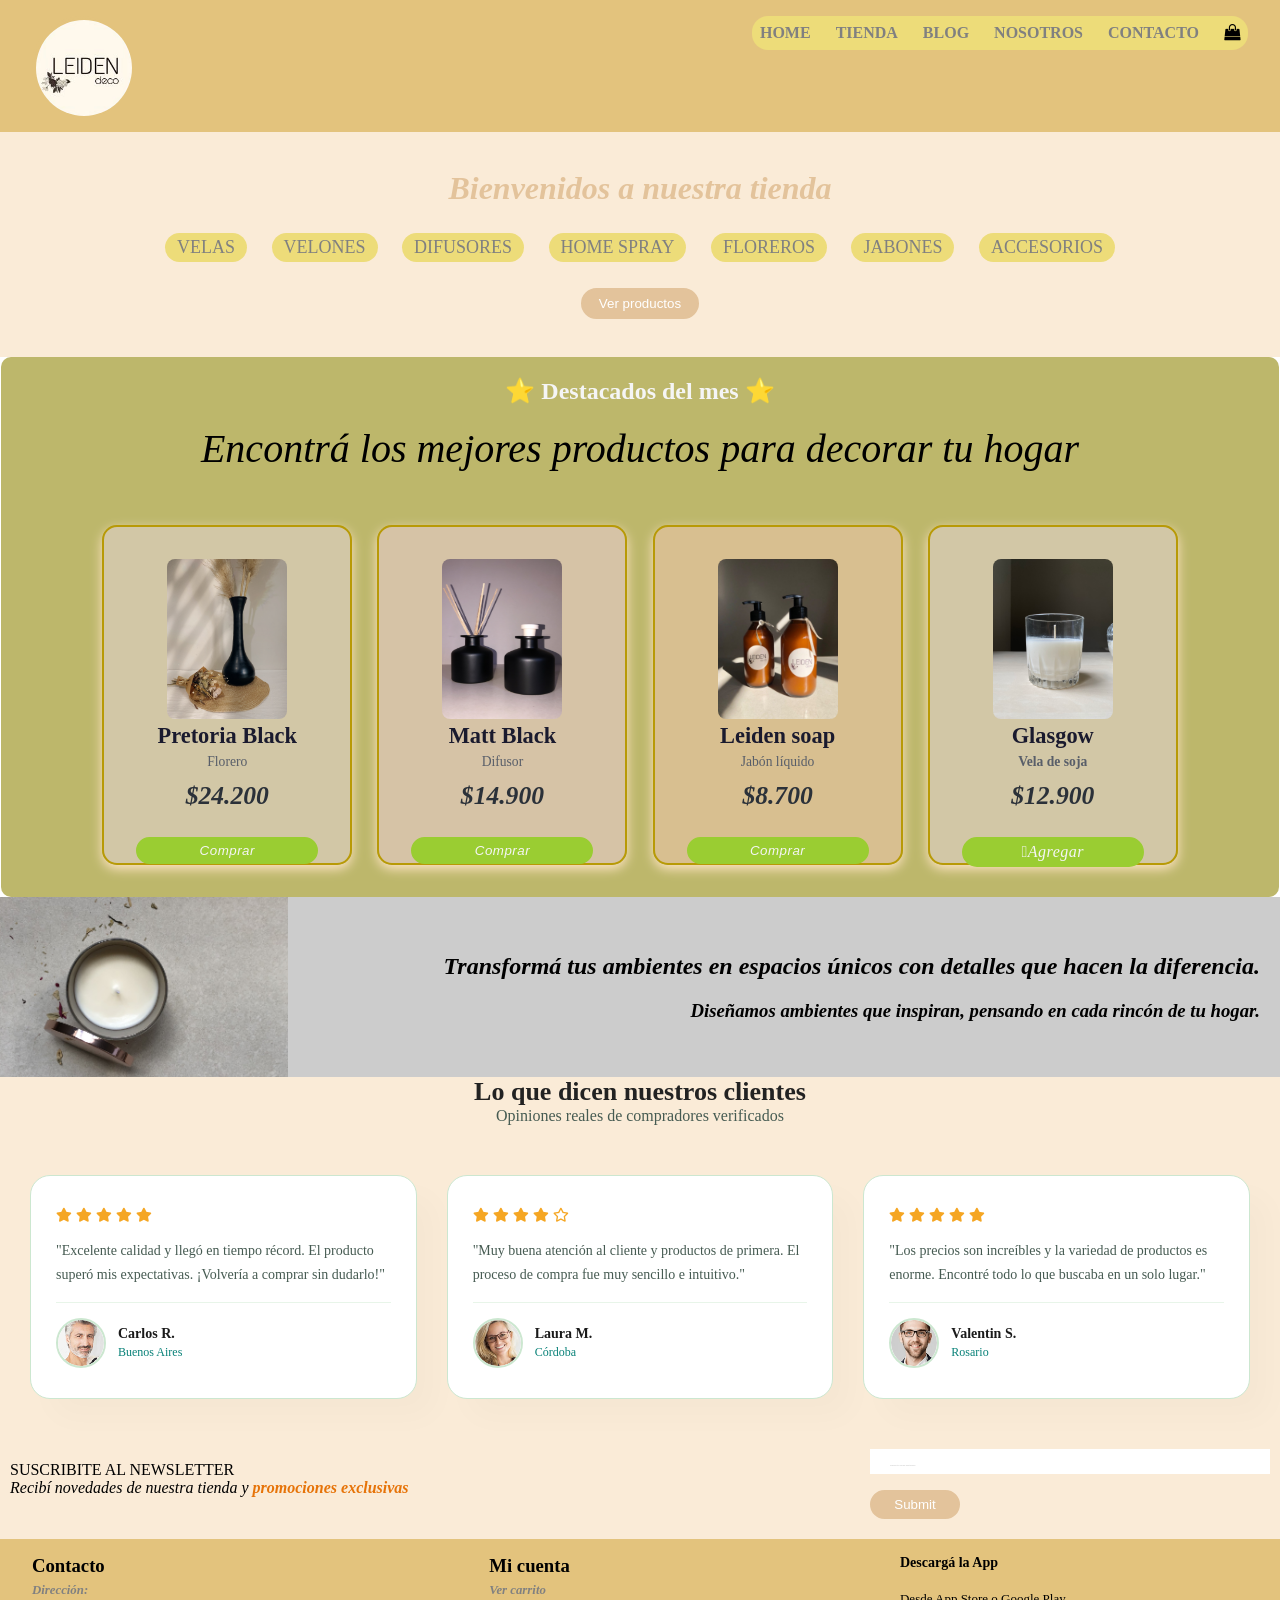
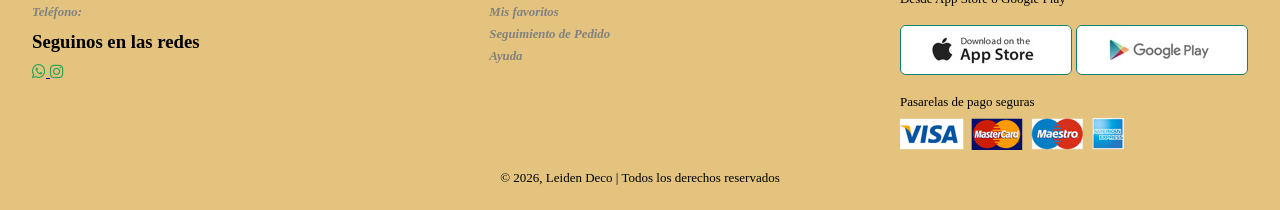
<file: index.html>
<!DOCTYPE html>
<html lang="es">

<head>
    <meta charset="UTF-8">
    <meta name="viewport" content="width=device-width, initial-scale=1.0">
    <title>Leiden Deco</title>
    <!-- icono -->
    <link rel="icon" type="image/x-icon" href="img/logo_leiden.ico">
    <!-- estilos -->
    <link rel="stylesheet" href="style.css">
    <!-- fontawesome-->
    <link rel="stylesheet" href="https://pro.fontawesome.com/releases/v5.10.0/css/all.css">
    <link rel="stylesheet" href="https://cdnjs.cloudflare.com/ajax/libs/font-awesome/4.7.0/css/font-awesome.min.css">
</head>

<body>
    <!-- ==================== HEADER ==================== -->
    <!-- Barra de navegación fija en la parte superior -->
    <header class="header">
        <nav class="navbar">
            <div class="logo">
                <a href="#">
                    <img class="logo" src="img/logo1.jpeg" alt="logo principal">
                </a>
            </div>
            <div class="menu-container">
                <ul id="navbar" class="menu">
                    <li><a href="#">HOME</a></li>
                    <li><a href="pages/tienda.html">TIENDA</a></li>  <!-- target="_blank" NO es ideal para navegación interna del mismo sitio -->
                    <li><a href="">BLOG</a></li>
                    <li><a href="">NOSOTROS</a></li>
                    <li><a href="pages/contacto.html">CONTACTO</a></li>
                    <div class="carrito">
                        <li>
                            <!-- Ícono del carrito de compras -->
                            <a href="./pages/carrito.html">
                                <i class="fa fa-shopping-bag" aria-hidden="true"></i> <!-- Icono del carrito de compras de Font Awesome -->
                            </a>
                        </li>
                    </div>
                    <!-- close button para cerrar el menú visible en versión mobile -->
                    <a href="#" id="close" class="close">
                        <i class="fa fa-times" aria-hidden="true"></i> <!-- muestra un icono de una "X" (cerrar) o similar, dependiendo de la versión de Font Awesome -->
                    </a>
                </ul>
            </div>
        <!-- version responsive mobile: ícono hamburguesa + shopping bag -->
            <div class="mobile">
                <i id="bar" class="fas fa-outdent"></i> <!-- elemento "hamburguesa" linkeado de FontAwesome -->
                <a href="./pages/carrito.html">
                    <i class="fa fa-shopping-bag" aria-hidden="true"></i>
                </a>
            </div>
        </nav>
    </header>
    
    <main>
        <!-- Sección de BIENVENIDA -->
        <section class="introduccion">
            <div class="introduccion-content">
                <h2>Bienvenidos a nuestra tienda</h2>
                <p class="tags">
                    <span class="tag">VELAS</span>
                    <span class="tag">VELONES</span>
                    <span class="tag">DIFUSORES</span>
                    <span class="tag">HOME SPRAY</span>
                    <span class="tag">FLOREROS</span>
                    <span class="tag">JABONES</span>
                    <span class="tag">ACCESORIOS</span>
                </p>
                <button id="btn">Ver productos</button>
                <!--<img src="img/Jabon_liquido.jpeg" alt="imagen de bienvenida">--> <!-- probar desde css con los distintos background -->
            </div>
        </section>

        <!-- Sección de tarjetas de PRODUCTO usando Flexbox -->
        <section class="recursos">
            <h1>&#x2B50 Destacados del mes &#x2B50</h1> <!-- Código hexadecimal del emoji -->
            <p class="texto-recursos">Encontrá los mejores productos para decorar tu hogar</p>
            <div class="tarjetas">
                <div class="tarjeta tarjeta-uno">
                    <img class="destacado" src="img/Florero_Pretoria_Black.jpeg">
                    <h2 class="card-name">Pretoria Black</h2>
                    <p class="card-producto">Florero</p>
                    <p class="card-precio">$24.200</p>
                    <button class="btn-compra">Comprar</button>
                </div>
                <div class="tarjeta tarjeta-dos">
                    <img class="destacado" src="img/Difusor Matt Black.jpeg">
                    <h2 class="card-name">Matt Black</h2>
                    <p class="card-producto">Difusor</p>
                    <p class="card-precio">$14.900</p>
                    <button class="btn-compra">Comprar</button>
                </div>
                <div class="tarjeta tarjeta-tres">
                    <img class="destacado" src="img/Jabon_liquido.jpeg">
                    <h2 class="card-name">Leiden soap</h2>
                    <p class="card-producto">Jabón líquido</p>
                    <p class="card-precio">$8.700</p>
                    <button class="btn-compra">Comprar</button>
                </div>
                <!-- Card de producto -->
                <div class="tarjeta tarjeta-uno">
                    <img class="destacado" src="img/VELA-GLASGOW.JPEG" alt="Vela de soja">
                    <div class="#">
                        <span class="card-name">Glasgow</span>
                        <h5 class="card-producto">Vela de soja</h5>
                        <h4 class="card-precio">$12.900</h4>
                    </div>
                    <a href="#" class="btn-compra"
                        data-nombre="Glasgow"
                        data-precio="$12.900"
                        data-imagen="/img/VELA-GLASGOW.JPEG">
                        <i class="fal fa-shopping-cart"></i> Agregar
                    </a>
                </div>

            </div>
        </section>

        <!-- BANNER de publicidad y promociones especiales -->
        <section class="banner">
            <img class="banner-img" src="img/velas/Vela-Breda_31.jpeg" alt="">
            <div class="banner-txt">
                <h2>Transformá tus ambientes en espacios únicos con detalles que hacen la diferencia.</h2>
                <h3>Diseñamos ambientes que inspiran, pensando en cada rincón de tu hogar.</h3>
            </div>
        </section>

        <!-- ==================== RESEÑAS ==================== -->
        <!-- Sección de opiniones de clientes usando CSS Grid (3 columnas) -->
        <section class="section-resenias section-p1 section-m1">
            <h2>Lo que dicen nuestros clientes</h2>
            <p>Opiniones reales de compradores verificados</p>
            <div class="resenias-container">

                <div class="resenia-card">
                    <div class="resenia-estrellas">
                        <i class="fas fa-star"></i>
                        <i class="fas fa-star"></i>
                        <i class="fas fa-star"></i>
                        <i class="fas fa-star"></i>
                        <i class="fas fa-star"></i>
                    </div>
                    <p>"Excelente calidad y llegó en tiempo récord. El producto superó mis expectativas. ¡Volvería a comprar sin dudarlo!"</p>
                    <div class="resenia-autor">
                        <img src="img/1.png" alt="Carlos R.">
                        <div>
                            <h5>Carlos R.</h5>
                            <span>Buenos Aires</span>
                        </div>
                    </div>
                </div>

                <div class="resenia-card">
                    <div class="resenia-estrellas">
                        <i class="fas fa-star"></i>
                        <i class="fas fa-star"></i>
                        <i class="fas fa-star"></i>
                        <i class="fas fa-star"></i>
                        <i class="far fa-star"></i>
                    </div>
                    <p>"Muy buena atención al cliente y productos de primera. El proceso de compra fue muy sencillo e intuitivo."</p>
                    <div class="resenia-autor">
                        <img src="img/3.png" alt="Laura M.">
                        <div>
                            <h5>Laura M.</h5>
                            <span>Córdoba</span>
                        </div>
                    </div>
                </div>

                <div class="resenia-card">
                    <div class="resenia-estrellas">
                        <i class="fas fa-star"></i>
                        <i class="fas fa-star"></i>
                        <i class="fas fa-star"></i>
                        <i class="fas fa-star"></i>
                        <i class="fas fa-star"></i>
                    </div>
                    <p>"Los precios son increíbles y la variedad de productos es enorme. Encontré todo lo que buscaba en un solo lugar."</p>
                    <div class="resenia-autor">
                        <img src="img/2.png" alt="Valentin S.">
                        <div>
                            <h5>Valentin S.</h5>
                            <span>Rosario</span>
                        </div>
                    </div>
                </div>
            </div>
        </section>

        <!-- Formulario de suscripción a NEWSLETTER -->
        <section class="#">
            <div class="newsletter">
                <p>SUSCRIBITE AL NEWSLETTER<br><span class="news">Recibí novedades de nuestra tienda y <span class="promo">promociones exclusivas</span></span></p>
                <form id="boton" action="" method="post">
                    <label for="email"></label>
                    <input type="email" id="email" placeholder="Ingresa tu correo electrónico">
                    <input type="submit" class="btn-news">
                    <!-- <button class="" type="submit">Sign Up</button> --> <!-- alternativa de botón -->              
                    <p id="mensaje"></p> <!-- mensaje de Java Script -->
                </form>
            </div>
        </section>

        <!-- TOAST -->
         <div id="toast" class="toast-custom">
            <span id="toastMensaje"></span>
            <button id="btnCerrarToast">X</button>
         </div>
    </main>
    
    <footer class="footer">
        <div class="">
            <h3 class="enc-datos">Contacto<span class="datos"><br>Dirección:<br>Teléfono:<br></span></h3>
            <h3 class="enc-datos">Seguinos en las redes</h3>
            <div class="icono">
                <a href="https://web.whatsapp.com/" target="_blank">
                    <i class="fa fa-whatsapp" aria-hidden="true"></i>
                </a>
                <a href="https://www.instagram.com/leiden.deco" target="_blank">
                    <i class="fa fa-instagram" aria-hidden="true"></i>
                </a>
            </div>
        </div>
        <div>
            <h3 class="enc-datos">Mi cuenta<span class="datos"><br>Ver carrito<br>Mis favoritos<br>Seguimiento de Pedido<br>Ayuda<br></span></h3>
        </div>
        <div class="col install">
            <h4>Descargá la App</h4>
            <p>Desde App Store o Google Play</p>
            <div class="row">
                <img src="img/app.jpg" alt="App Store">
                <img src="img/play.jpg" alt="Google Play">
            </div>
            <p>Pasarelas de pago seguras</p>
            <img src="img/pay.png" alt="Métodos de Pago">
        </div>
        <div class="copyright">
            <p>© 2026, Leiden Deco | Todos los derechos reservados</p>
        </div>
    </footer>
    <script src="script/index.js"></script> <!-- link al archivo .js, en la ultima etiqueta del body -->
    <script src="script/toast.js"></script>
</body>
</html>
</file>
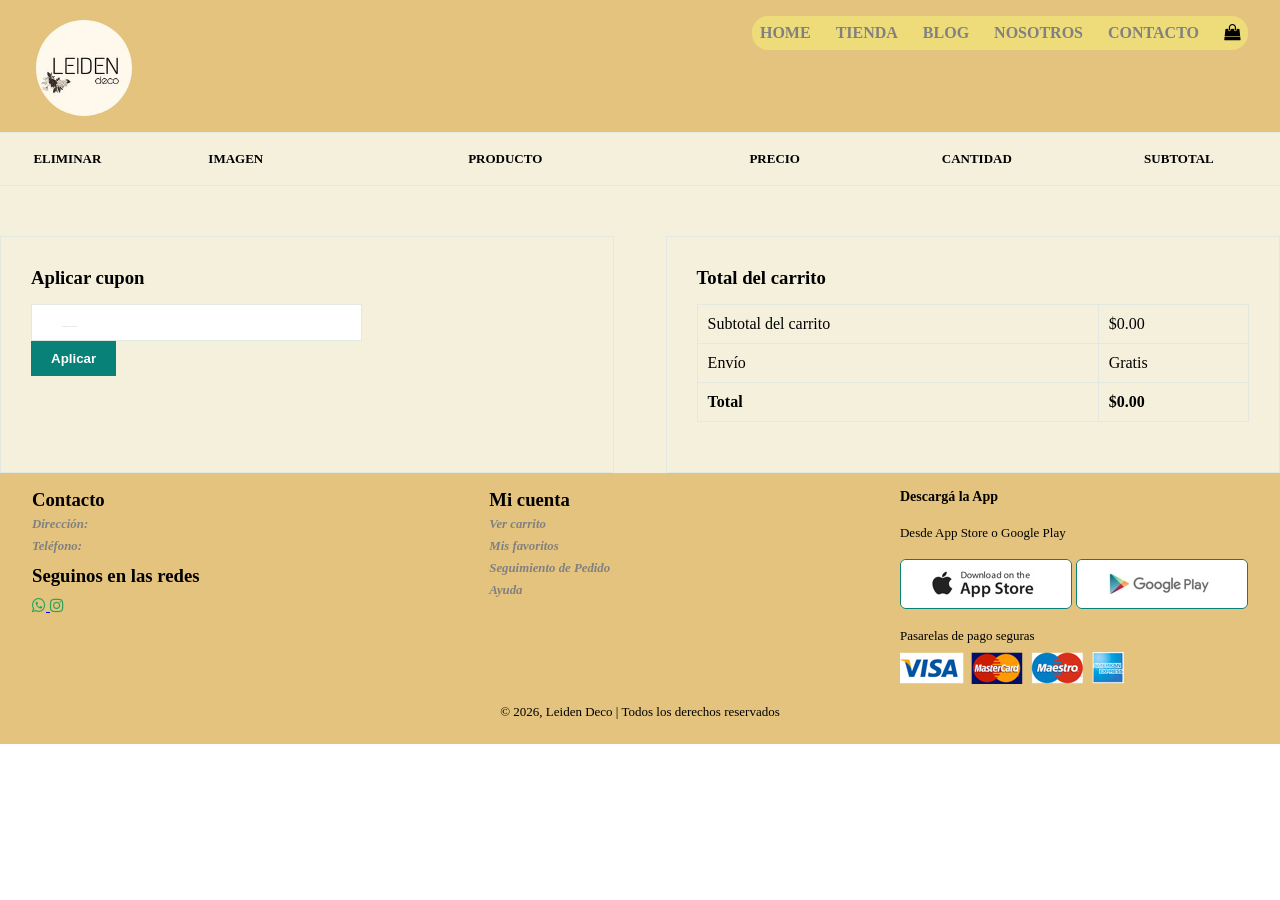
<file: pages/carrito.html>
<!DOCTYPE html>
<html lang="es">

<head>
    <meta charset="UTF-8">
    <meta name="viewport" content="width=device-width, initial-scale=1.0">
    <title>Leiden Deco - Carrito de compras</title>
        <!-- icono -->
    <link rel="icon" type="image/x-icon" href="img/logo_leiden.ico">
    <!-- estilos -->
    <link rel="stylesheet" href="../style.css">
    <link rel="stylesheet" href="../estilos/carrito/carrito.css">
    <!-- fontawesome-->
    <link rel="stylesheet" href="https://pro.fontawesome.com/releases/v5.10.0/css/all.css">
    <link rel="stylesheet" href="https://cdnjs.cloudflare.com/ajax/libs/font-awesome/4.7.0/css/font-awesome.min.css">
</head>

<body>
    <!-- ==================== HEADER ==================== -->
    <!-- Barra de navegación fija en la parte superior -->
    <header class="header">
        <nav class="navbar">
            <div class="logo">
                <a href="../index.html">
                    <img class="logo" src="../img/logo1.jpeg" alt="logo principal">
                </a>
            </div>
            <div class="menu-container">
                <ul id="navbar" class="menu">
                    <li><a href="../index.html">HOME</a></li>
                    <li><a href="../pages/tienda.html">TIENDA</a></li>  <!-- target="_blank" NO es ideal para navegación interna del mismo sitio -->
                    <li><a href="">BLOG</a></li>
                    <li><a href="">NOSOTROS</a></li>
                    <li><a href="../pages/contacto.html">CONTACTO</a></li>

                    <div class="carrito">
                        <li>
                            <!-- Ícono del carrito de compras -->
                            <a href="./pages/carrito.html">
                                <i class="fa fa-shopping-bag" aria-hidden="true"></i> <!-- Icono del carrito de compras de Font Awesome -->
                            </a>
                        </li>
                    </div>

                    <!-- close button para cerrar el menú visible en versión mobile -->
                    <a href="#" id="close" class="close">
                        <i class="fa fa-times" aria-hidden="true"></i> <!-- muestra un icono de una "X" (cerrar) o similar, dependiendo de la versión de Font Awesome -->
                    </a>
                </ul>
            </div>
        <!-- version responsive mobile: ícono hamburguesa + shopping bag -->
            <div class="mobile">
                <i id="bar" class="fas fa-outdent"></i> <!-- elemento "hamburguesa" linkeado de FontAwesome -->
                <a href="./pages/carrito.html">
                    <i class="fa fa-shopping-bag" aria-hidden="true"></i>
                </a>
            </div>
        </nav>
    </header>

    <main style="background-color: rgb(244, 240, 220);">
        <!-- ==================== CARRITO DE COMPRAS ==================== -->
        <section id="cart" class="section-p1">
            <table width="100%">
                <thead>
                    <tr>
                        <td>ELIMINAR</td>
                        <td>IMAGEN</td>
                        <td>PRODUCTO</td>
                        <td>PRECIO</td>
                        <td>CANTIDAD</td>
                        <td>SUBTOTAL</td>
                    </tr>
                </thead>
                <tbody id="tabla_carrito"></tbody>
            </table>
        </section> 

        <!-- ==================== CUPON Y TOTAL ==================== -->
         <section id="cart-add" class="section-p1">
            <div id="coupon">
                <h3>Aplicar cupon</h3>
                <div>
                    <input type="text" placeholder="Ingresa tu cupón">
                    <button class="normal">Aplicar</button>
                </div>
            </div>
            <div id="subtotal">
                <h3>Total del carrito</h3>
                <table>
                    <tr>
                        <td>Subtotal del carrito</td>
                        <td id="total">$0.00</td>
                    </tr>
                    <tr>
                        <td>Envío</td>
                        <td>Gratis</td>
                    </tr>
                    <tr>
                        <td><strong>Total</strong></td>
                        <td><strong id="total">$0.00</strong></td>
                    </tr>
                </table>

            </div>
         </section>
    </main>

           <!-- ==================== FOOTER ==================== -->

    <footer class="footer">
        <div class="">
            <h3 class="enc-datos">Contacto<span class="datos"><br>Dirección:<br>Teléfono:<br></span></h3>
            <h3 class="enc-datos">Seguinos en las redes</h3>
            <div class="icono">
                <a href="https://web.whatsapp.com/" target="_blank">
                    <i class="fa fa-whatsapp" aria-hidden="true"></i>
                </a>
                <a href="https://www.instagram.com/leiden.deco" target="_blank">
                    <i class="fa fa-instagram" aria-hidden="true"></i>
                </a>
            </div>
        </div>
        <div>
            <h3 class="enc-datos">Mi cuenta<span class="datos"><br>Ver carrito<br>Mis favoritos<br>Seguimiento de Pedido<br>Ayuda<br></span></h3>
        </div>
        <div class="col install">
            <h4>Descargá la App</h4>
            <p>Desde App Store o Google Play</p>
            <div class="row">
                <img src="../img/app.jpg" alt="App Store">
                <img src="../img/play.jpg" alt="Google Play">
            </div>
            <p>Pasarelas de pago seguras</p>
            <img src="../img/pay.png" alt="Métodos de Pago">
        </div>
        <div class="copyright">
            <p>© 2026, Leiden Deco | Todos los derechos reservados</p>
        </div>
    </footer>
    <script src="../script/index.js"></script>
</body>
</html>
</file>
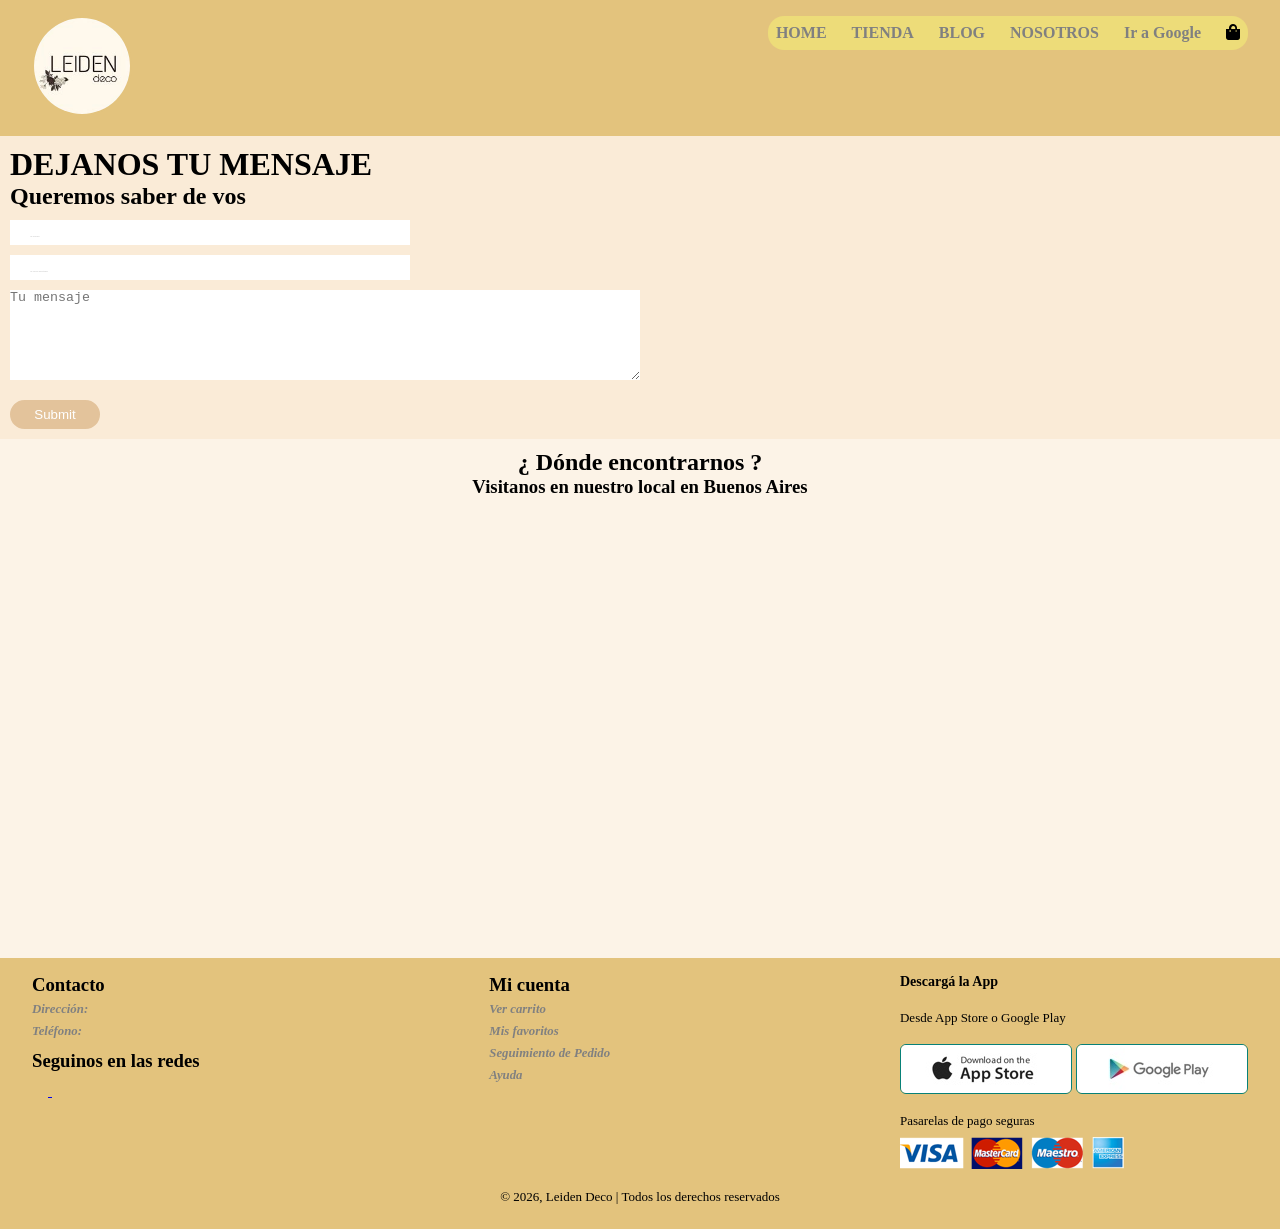
<file: pages/contacto.html>
<!DOCTYPE html>
<html lang="es">
<head>
    <meta charset="UTF-8">
    <meta name="viewport" content="width=device-width, initial-scale=1.0">
    <link rel="stylesheet" href="../style.css">
    <link rel="stylesheet" href="https://pro.fontawesome.com/releases/v5.10.0/css/all.css">
    <title>Leiden - Contacto</title>
</head>
<body>
    <header class="header">
        <nav class="navbar">
            <a href="../index.html">
                <img class="logo" src="../img/logo1.jpeg" alt="logo principal">
            </a>
            <div class="menu-container">
                <ul id="navbar" class="menu">
                    <li><a href="../index.html">HOME</a></li>
                    <li><a href="../pages/tienda.html">TIENDA</a></li>
                    <li><a href="">BLOG</a></li>
                    <li><a href="">NOSOTROS</a></li>
                    <li><a href="https://www.google.com.ar">Ir a Google</a></li>
                    <div class="carrito">
                        <li>
                            <a href="../pages/carrito.html">
                                <i class="fa fa-shopping-bag" aria-hidden="true"></i>
                            </a>
                        </li>
                    </div>
                    <!-- close button para cerrar el menú visible en versión mobile -->
                    <a href="#" id="close" class="close">
                        <i class="fa fa-times" aria-hidden="true"></i>
                    </a>
                </ul>
            </div>
            <!-- version responsive mobile: ícono hamburguesa + shopping bag -->
            <div class="mobile">
                <i id="bar" class="fas fa-outdent"></i>
                <a href="./pages/carrito.html">
                    <i class="fa fa-shopping-bag" aria-hidden="true"></i>
                </a>
            </div>
        </nav>
    </header>
    <main>
        <div class="contacto">
            <h1>DEJANOS TU MENSAJE</h1>
            <h2>Queremos saber de vos</h2>
            <form action="">  <!-- atributo action="" envía los datos a la misma página. Si se omite, el efecto es el mismo -->
                <label for="nombre"></label>
                <input type="text" placeholder="Tu nombre" >
                <label for="email"></label>
                <input type="email" placeholder="Tu correo electónico">
                <label for="texto"></label>
                <textarea name="" id="" placeholder="Tu mensaje"></textarea>
                <input type="submit" class="btn-news">
            </form>
        </div>
        <div class="ubicacion">
            <h2>¿ Dónde encontrarnos ?</h2>
            <h3>Visitanos en nuestro local en Buenos Aires</h3>
            <iframe src="https://www.google.com/maps/embed?pb=!1m18!1m12!1m3!1d26268.643024575147!2d-58.37775218623047!3d-34.61477100736113!2m3!1f0!2f0!3f0!3m2!1i1024!2i768!4f13.1!3m3!1m2!1s0x95bccac630121623%3A0x53386f2ac88991a9!2sTeatro%20Col%C3%B3n!5e0!3m2!1ses!2sar!4v1775601632412!5m2!1ses!2sar" width="600" height="450" style="border:0;" allowfullscreen="" loading="lazy" referrerpolicy="no-referrer-when-downgrade"></iframe>
        </div>
    </main>
<footer class="footer">
        <div class="">
            <h3 class="enc-datos">Contacto<span class="datos"><br>Dirección:<br>Teléfono:<br></span></h3>
            <h3 class="enc-datos">Seguinos en las redes</h3>
            <div class="icono">
                <a href="https://web.whatsapp.com/" target="_blank">
                    <i class="fa fa-whatsapp" aria-hidden="true"></i>
                </a>
                <a href="https://www.instagram.com/leiden.deco" target="_blank">
                    <i class="fa fa-instagram" aria-hidden="true"></i>
                </a>
            </div>
        </div>
        <div>
            <h3 class="enc-datos">Mi cuenta<span class="datos"><br>Ver carrito<br>Mis favoritos<br>Seguimiento de Pedido<br>Ayuda<br></span></h3>
        </div>
        <div class="col install">
            <h4>Descargá la App</h4>
            <p>Desde App Store o Google Play</p>
            <div class="row">
                <img src="../img/app.jpg" alt="App Store">
                <img src="../img/play.jpg" alt="Google Play">
            </div>
            <p>Pasarelas de pago seguras</p>
            <img src="../img/pay.png" alt="Métodos de Pago">
        </div>
        <div class="copyright">
            <p>© 2026, Leiden Deco | Todos los derechos reservados</p>
        </div>
    </footer>
    <script src="../script/index.js"></script>
</body>
</html>
</file>
<file: style.css>
/* ==================
   ESTILOS GENERALES
   ================== */

/* Google Fonts - Fuente principal del proyecto */
@import url("https://fonts.googleapis.com/css2?family=Spartan:wght@100;200;300;400;500;600;700;800;900&display=swap");

*{ /* Selector universal */
    margin: 0;
    padding: 0;
    box-sizing: border-box;
} /* quita márgenes, paddings y tamaños base por defecto del navegador */

html {
    scroll-behavior: smooth;
}

/* ============================================================
   HEADER Y NAVEGACIÓN
   Barra superior fija con logo y menú
   ============================================================ */

.header {
    background-color: bisque;
    padding: 20p 0px 20px;
    /* header fijo en la parte superior al hacer scroll */
    z-index: 9999; /* 9999 evita que otros elementos se dibujen encima */
    position: sticky; /* mantiene el encabezado visible al hacer scroll */
    top: 0; /* lo pega al borde superior */
    /* left: 0; */
}

.navbar {
    display: flex;
    justify-content:space-between;
    align-items:start;
    padding: 16px 32px;
    background-color: rgb(227, 195, 125);
}

.logo {
    width: 100px; /* ancho del logo */
    height: 100px; /* altura del logo */
    border-radius: 50%;
    border: 2px solid rgb(227, 195, 125);
}

.menu {
    display: flex;
    list-style: none;
    background-color: rgb(237, 220, 121);
    padding: 8px;
    gap: 25px; /* separación entre items */
    border-radius: 16px;
}

.menu li a {
    color: gray;
    font-weight: bold;
    text-decoration: none; /* El subrayado es de los enlaces <a> (no viene de los <li>) por eso se aplica estilo sobre <a> */
}

.menu a:hover {
    color: rgb(233, 168, 28);
}

.carrito li a {
    color: black;
}

/* Botón hamburguesa - oculto en desktop, visible en mobile */
.mobile {
    display: none;
    align-items: center;
}

/* Botón cerrar menú mobile */
.close {
    display: none;
}

/* ============================================================
   SECCIÓN BIENVENIDA
   Sección principal con categoría de productos y texto
   ============================================================ */

.introduccion {
    /* background-image: url(); */ /* imagen de fondo (opcional) */
    /* background-size: cover; */
    /* background-position: top 5% center; */
    display: flex;
    align-items: center;
    justify-content: center;
    height: 25vh;
    width: 100%;
    background-color: antiquewhite;
    padding: 20px 10px;       
}

.introduccion-content {
   text-align: center;
   align-items: flex-end;       
}

.introduccion-content h2 {
   color: rgb(227, 195, 155);
   margin-bottom: 16px;
   font-size: 2rem;
   font-style: italic;
}

.tags {
    color: grey;
    font-size: 18px;
    margin-top: 10px;
    padding: 10px;
    cursor: pointer;
}

.tag {
    display: inline-flex;
    padding: 4px 12px;
    background-color: rgb(237, 220, 121);
    margin-left: 10px;
    margin-right: 10px;
    border-radius: 16px;
    width: 30p;
}

#btn {
    background-color: rgb(227, 195, 155);
    padding: 6px 16px;
    border: 2px solid rgb(227, 195, 155);
    border-radius: 16px;
    margin-top: 16px;
    color: white;
    cursor: pointer;
    transition: background-color 0.3s; color: 0.3s;
}

#btn:hover {
    background-color: white;
    color: rgb(213, 172, 8);
}

/* ============================================================
   SECCIÓN PRODUCTOS
   Grilla de cards con imagen, descripción, precio y botón para la acción
   Usa Flexbox para distribuir los productos
   ============================================================ */

.recursos {
    background-color: darkkhaki;
    padding: 20px 10px;
    text-align: center;
    margin-left: 1px;
    margin-right: 1px;
    border-radius: 10px;
}

.recursos h1 {
    margin-bottom: 20px;
    color: whitesmoke;
}

.recursos .texto-recursos {
    font-size: 2.5rem;
    font-style: italic;
}

/* Contenedor Flexbox de las cards */
.tarjetas {
  display: flex;  
  justify-content: center;
  padding-top: 20px;
  flex-wrap: wrap;
  margin-top: 20px;
}

.tarjeta {
    display: inline-block;
    vertical-align: top;
    width: 100%;
    max-width: 250px;
    height: 340px;
    margin: 1%;
    padding: 2rem;
    border: 2px solid rgb(184, 154, 6);
    border-radius: 15px;
    box-shadow: 0px 4px 12px bisque;
}

.tarjetas div:hover {
    box-shadow: 20px 20px 20px rgba(0, 0, 0, 0.15);
}

.tarjetas_tienda div:hover {
    box-shadow: 20px 20px 20px rgba(0, 0, 0, 0.15);
}

.destacado {
    width: 120px;
    height: 160px;
    border-radius: 8px;
}

.card-name {
    font-size: 1.4rem;
    font-weight: 700;
    color: #1a1a2e;
}

.card-producto {
    font-size: 0.85rem;
    color: #585e69;
    margin-top: 5px;
}

.card-precio {
    font-size: 1.6rem;
    font-weight: bold;
    color: #2b3139;
    line-height: 1.6;
    font-style: oblique;
    text-align: center;
    margin-top: 6px;
    margin-bottom: 20px;
}

.btn-compra {
    display: flex; /* botón Agregar al carrito */
    align-items: center; /* botón Agregar al carrito */
    justify-content: center; /* botón Agregar al carrito */
    width: 100%; /* botón Comprar */
    background-color: yellowgreen;
    color: whitesmoke;
    font-style: oblique;
    padding: 4px 12px;
    border: 2px solid yellowgreen;
    border-radius: 16px;
    cursor: pointer;
    transition: background 0.3s; color: 0.3s;
    text-decoration: none; /* botón Agregar al carrito */
    letter-spacing: 0.5px; /* botón Agregar al carrito */
}

.btn-compra:hover {
    background-color: whitesmoke;
    color: yellowgreen;
}

.tarjeta-uno {
    background-color: rgba(240, 222, 600, 0.4);
    /* background-image: url(../img/Jabon_liquido.jpeg); */
}

.tarjeta-dos {
    background-color: rgba(250, 212, 400, 0.4);
}

.tarjeta-tres {
    background-color: rgba(260, 202, 200, 0.4);
}

/* ============================================================
   BANNER
   Sección con imagen de fondo y texto promocional
   ============================================================ */

.banner {
    display: flex;
    background-color: rgba(128, 128, 128, 0.4);
    align-items: center;
    justify-content: space-between;
    width: 100%;
    height: 20vh;
}
.banner-img {
    /* background-image: url(img/velas/Vela-Breda_31.jpeg); */ /* imagen insertada con css */
    /* background-repeat: no-repeat; */
    /* background-size: cover; */
    /* background-position: center; */
    justify-content: flex-start;
    height: 20vh ;
}

.banner-txt {
    font-style: italic;
    padding-right: 20px;
    text-align: end;
}

.banner h2 {
    padding-bottom: 20px;
}

/* ============================================================
   SECCIÓN RESEÑAS
   Opiniones de clientes usando CSS Grid de 3 columnas
   ============================================================ */

.section-resenias {
    text-align: center;
    background-color: antiquewhite;
}

.section-resenias h2 {
    font-size: 26px;
    color: #222;
}

.section-resenias > p {
    color: #465b52;
    margin-bottom: 30px;
}

/* Grid de 3 columnas para las cards */
.resenias-container {
    display: grid;
    grid-template-columns: repeat(3, 1fr);
    gap: 30px;
    padding: 20px 30px 20px;
}

/* Card individual de reseña */
.resenia-card {
    background-color: #fff;
    border: 1px solid #cce7d0;
    border-radius: 20px;
    padding: 30px 25px;
    box-shadow: 20px 20px 30px rgba(0, 0, 0, 0.02);
    transition: 0.3s ease;
    text-align: left;
    display: flex;
    flex-direction: column;
    gap: 15px;
}

.resenia-card:hover {
    box-shadow: 20px 20px 30px rgba(0, 0, 0, 0.1);
    transform: translateY(-4px);
}

/* Estrellas de calificación */
.resenia-estrellas i {
    color: #f5a623;
    font-size: 14px;
}

.resenia-card > p {
    font-size: 14px;
    color: #465b52;
    line-height: 1.7;
    margin: 0;
    flex-grow: 1;
}

/* Datos del autor de la reseña */
.resenia-autor {
    display: flex;
    align-items: center;
    gap: 12px;
    border-top: 1px solid #e8f5e9;
    padding-top: 15px;
    margin-top: auto;
}

.resenia-autor img {
    width: 50px;
    height: 50px;
    border-radius: 50%;
    object-fit: cover;
    border: 2px solid #cce7d0;
}

.resenia-autor h5 {
    font-size: 14px;
    font-weight: 700;
    color: #1a1a1a;
    margin: 0;
}

.resenia-autor span {
    font-size: 12px;
    color: #088178;
}

/* ============================================================
   NEWSLETTER
   Sección de suscripción con input de email
   ============================================================ */

.newsletter {
    display: flex;
    justify-content: space-between;
    background-color: antiquewhite;
    padding: 20px 10px;
    gap: 15px; /* espacio entre elementos */
    align-items: center;        
}

.news {
    font-style: italic;
}

.promo {
    color: rgb(230, 115, 8);
    font-weight: bold;
}

.btn-news {
    background-color: rgb(227, 195, 155);
    padding: 5px 10px;
    border: 2px solid rgb(227, 195, 155);
    border-radius: 16px;
    margin-top: 16px;
    color: white;
    cursor: pointer;
    transition: background-color 0.3s; color: 0.3s;
    width: 90px;
}

.btn-news:hover {
    background-color: white;
    color: rgb(213, 172, 8);
}

input {
    display: block;
    width: 400px;
    padding: 5px 10px;
    border: none;
}

input::placeholder {
    color: rgba(128, 128, 128, 0.5);
    font-size: 2px;
    font-style: italic;
    padding: 5px 10px;
}

label {
    display: block;
    font-style: oblique;
    padding-right: 5px;
    padding: 5px 10px;
}

/* ============================================================
   FOOTER
   Pie de página con columnas de información
   ============================================================ */

.footer {
    display: flex;
    flex-wrap: wrap;
    justify-content:space-between;
    align-items:flex-start;
    padding: 16px 32px;
    background-color: rgb(227, 195, 125);
}

.enc-datos {
    padding-bottom: 10px;
}

.datos {
    color: gray;
    font-size: 0.8rem;
    font-style: oblique;
}

.icono a i {
color: rgb(42, 165, 91);
}

footer .col {
    display: flex;
    flex-direction: column;
    align-items: flex-start;
    margin-bottom: 20px;
}

footer h4 {
    font-size: 14px;
    padding-bottom: 20px;
}

footer p {
    font-size: 13px;
    margin: 0 0 8px 0;
}

/* Imágenes de tiendas de apps */
.install .row img {
    margin: 10px 0 15px 0;
    border: 1px solid #088178;
    border-radius: 6px;
}

footer .copyright {
    width: 100%;
    text-align: center;
}

/* ============================================================
   TOAST
   ============================================================ */

.toast-custom {
    position: fixed;
    bottom: 24px; /* position */
    right: 24px; /* position */
    background-color: #088178;
    color: #fff;
    padding: 14px 20px;
    border-radius: 8px;
    font-family: "Spartan", sans-serif;
    font-size: 14px;
    font-weight: 600;
    display: flex;
    align-items: center;
    gap: 16px;
    box-shadow: 0 4px 12px rgba(0, 0, 0, 0.15);
    z-index: 0;
    opacity: 0;
    pointer-events: none; /* elemento invisible e inactivo */
    transition: opacity 0.3s ease;
}

/* agregar la clase 'visible' y cambiar los valores de 'opacity' y 'pointer-events' */
.toast-custom.visible {
    opacity: 1;
    pointer-events: all;
}

.toast-custom button {
    background: none;
    border: none;
    color: #fff;
    font-size: 16px;
    cursor: pointer;
    line-height: 1;
    padding: 0;
}


/* ============================================================
   ============================================================
   TIENDA
   CSS aplicado a tienda.html
   ============================================================ */

.tarjetas_tienda {
  display: grid;
  grid-template-columns: repeat(3, auto);
  gap: 20px;
  padding: 10px;
}

.contacto {
    background-color: antiquewhite;
    padding: 10px 10px;
}

textarea {
    width: 50%;
    height: 90px;
    border: none;
    }

.ubicacion {
    background-color: rgba(250, 235, 215, 0.6);
    display: flex;
    flex-direction: column;
    align-items: center;
    padding: 10px;
}

.mobile {
    display: none;
    color: black;
}

/* Declaración de medias queries al final*/

/* Responsive Header: menú (vertical) deslizante desde la derecha en pantallas pequeñas */
@media (max-width: 768px) {
    .menu { /* esta class abarca toda la etiqueta <ul> */
        display: flex;
        flex-direction: column;
        align-items: flex-start;
        justify-content: flex-start;
        position: fixed;
        top: 0;
        right: -300px; /* permite ocultar el menú deslizante cuando se activa el burger menú  */
        height: 100vh;
        width: 300px;
        background-color: #e3e6f3;
        box-shadow: 0 40px 60px rgba(0, 0, 0, 0.1);
        padding: 80px 0 0 10px;
        transition: 0.3s;
}
    .menu li {
        margin-bottom: 25px;
    }
  /* Ocultar menú en versión mobile */
    .mobile {
        display: flex;
        justify-content: space-between;
        align-items: center;
    }
    .mobile i {
        color: black;
        padding-left: 10px;
        font-size: 24px;
    }
    .mobile a i {
        color: black;
        padding-left: 10px;
        font-size: 24px;
    }
      /* Clase que se agrega con JS para mostrar el menú vertical
      Se activa al hacer click en el botón hamburguesa
      Se agrega con JS de manera dinámica esta clase a la class menu */
    .active {
        right: 0px; /* permite que el menú deslizante se haga visible */
    }
    .close {
        display: initial;
        position: absolute;
        top: 30px;
        left: 30px;
        color: #222;
        font-size: 24px;
    }
    .newsletter {
        flex-direction: column;
        align-items: start;
    }
}

/* Responsive Bienvenida */
@media (max-width: 1200px) {
    .introduccion { height: 30vh;}
    .tag { margin: 10px 10px; }
}

@media (max-width: 992px) {
    .introduccion { height: 40vh;}
    .tag { margin: 10px 10px;}
}

/* Responsive Productos */
@media (max-width: 1200px) {
    .recursos .tarjetas { justify-content: space-around; }
    .recursos .tarjetas .tarjeta { margin: 15px 10px; }
}

@media (max-width: 992px) {
    .recursos h1 { font-size: 1.8rem; }
    .recursos .texto-recursos { font-size: 1.8rem; }
    .recursos .tarjetas .tarjeta { width: 30%; min-width: 220px; }
}

@media (max-width: 768px) {
    .recursos .tarjetas .tarjetas { width: 45%; min-width: 200px; }
    .recursos .tarjetas { justify-content: space-between; }
}

@media (max-width: 576px) {
    .recursos { padding: 20px 10px; }
    .recursos h1 { font-size: 1.2rem; }
    .recursos .tarjetas .tarjeta { width: 100%; min-width: unset; margin: 10px 0; }
    /* .section-productos .productos-container .producto .producto-descripcion h5 { font-size: 13px; } */
}

/* Responsive Banner */
@media (max-width: 1200px) {
    .banner { padding: 0 6px; }
    .banner h2 { font-size: 20px; }
}

@media (max-width: 992px) {
    .banner { height: 20vh; }
    .banner h2 { font-size: 16px; }
}

@media (max-width: 768px) {
    .banner { height: 20vh; padding: 0 8px; }
    .banner h3 { font-size: 14px; }
    .banner h2 { font-size: 12px; }
    /* .banner button { padding: 12px 20px; } */
}

@media (max-width: 576px) {
    .banner { height: 20vh; }
    .banner h3 { font-size: 12px; }
    .banner h2 { font-size: 10px; }
    /* .banner button { padding: 10px 15px; font-size: 12px; } */
}

/* Responsive Footer */
@media (max-width: 1200px) {
    footer { padding: 40px 60px; }
    footer .col { padding-right: 20px; }
}

@media (max-width: 992px) {
    footer { padding: 40px 20px; }
    footer .col { width: 45%; margin-bottom: 25px; }
}

@media (max-width: 768px) {
    footer .col { width: 48%; }
    footer .copyright { margin-top: 20px; }
}

@media (max-width: 576px) {
    footer { flex-direction: column; }
    footer .col { width: 100%; margin-bottom: 30px; }
    footer .copyright { margin-top: 10px; font-size: 13px; }
}


@media (max-width: 768px) {
    .tarjetas_tienda {
        display: flex;
        flex-wrap: wrap;
    }
}
</file>
<file: estilos/carrito/carrito.css>
/* Cart Table Section */
#cart {
    overflow-x: auto;
    /* Ensures table is scrollable on small screens */
}

#cart table {
    width: 100%;
    border-collapse: collapse;
    table-layout: fixed;
    white-space: nowrap;
}

#cart table img {
    width: 70px;
    border-radius: 5px;
}

#cart table td:nth-child(1) {
    /* REMOVE column */
    width: 100px;
    text-align: center;
}

#cart table td:nth-child(2) {
    /* IMAGE column */
    width: 150px;
    text-align: center;
}

#cart table td:nth-child(3) {
    /* PRODUCT column */
    width: 250px;
    text-align: center;
}

#cart table td:nth-child(4),
/* PRICE column */
#cart table td:nth-child(5),
/* QUANTITY column */
#cart table td:nth-child(6) {
    /* SUBTOTAL column */
    width: 150px;
    text-align: center;
}

#cart table td:nth-child(5) input {
    width: 50px;
    padding: 5px 10px;
    text-align: center;
    border: 1px solid #ccc;
    border-radius: 4px;
}

#cart table thead {
    border: 1px solid #e2e9e1;
    border-left: none;
    border-right: none;
}

#cart table thead td {
    font-weight: 700;
    text-transform: uppercase;
    font-size: 13px;
    padding: 18px 0;
}

#cart table tbody tr td {
    padding-top: 15px;
}

#cart table tbody td {
    font-size: 13px;
}

/* Remove Button Styling */
.remove-btn {
    background-color: transparent;
    border: 1px solid #dc3545;
    /* Red color for remove */
    color: #dc3545;
    border-radius: 50%;
    width: 30px;
    height: 30px;
    display: inline-flex;
    align-items: center;
    justify-content: center;
    font-size: 0.9rem;
    cursor: pointer;
    transition: 0.3s ease;
}

.remove-btn:hover {
    background-color: #dc3545;
    color: white;
}

/* Cart Add Section (Coupon and Totals) */
#cart-add {
    display: flex;
    flex-wrap: wrap;
    justify-content: space-between;
    margin-top: 50px;
}

#coupon,
#subtotal {
    width: 48%;
    border: 1px solid #e2e9e1;
    padding: 30px;
}

#coupon h3,
#subtotal h3 {
    padding-bottom: 15px;
}

#coupon input {
    width: 60%;
    padding: 10px 20px;
    outline: none;
    border: 1px solid #e2e9e1;
    margin-right: 10px;
}

#coupon button.normal {
    background-color: #088178;
    color: #fff;
    padding: 10px 20px;
    border: none;
    cursor: pointer;
    font-weight: 600;
}

#subtotal table {
    border-collapse: collapse;
    width: 100%;
    margin-bottom: 20px;
}

#subtotal table td {
    padding: 10px 0;
    border: 1px solid #e2e9e1;
    padding-left: 10px;
}

#subtotal table tr:last-child td {
    font-weight: bold;
}

#subtotal button.normal {
    background-color: #088178;
    color: #fff;
    padding: 12px 20px;
    border: none;
    cursor: pointer;
    font-weight: 600;
    width: 100%;
    font-size: 1rem;
}


/* Responsive  */
@media (max-width: 799px) {
    #cart-add {
        flex-direction: column;
    }

    #coupon,
    #subtotal {
        width: 100%;
        margin-bottom: 20px;
    }
}

@media (max-width: 477px) {
    .section-p1 {
        padding: 20px;
    }

    #cart table td:nth-child(1) {
        width: 60px;
    }

    #cart table td:nth-child(2) {
        width: 80px;
    }

    #cart table td:nth-child(3) {
        width: 150px;
    }

    #cart table td:nth-child(4) {
        width: 80px;
    }

    #cart table td:nth-child(5) {
        width: 70px;
    }

    #cart table td:nth-child(6) {
        width: 80px;
    }

    #cart table td:nth-child(5) input {
        width: 40px;
    }
}
</file>
